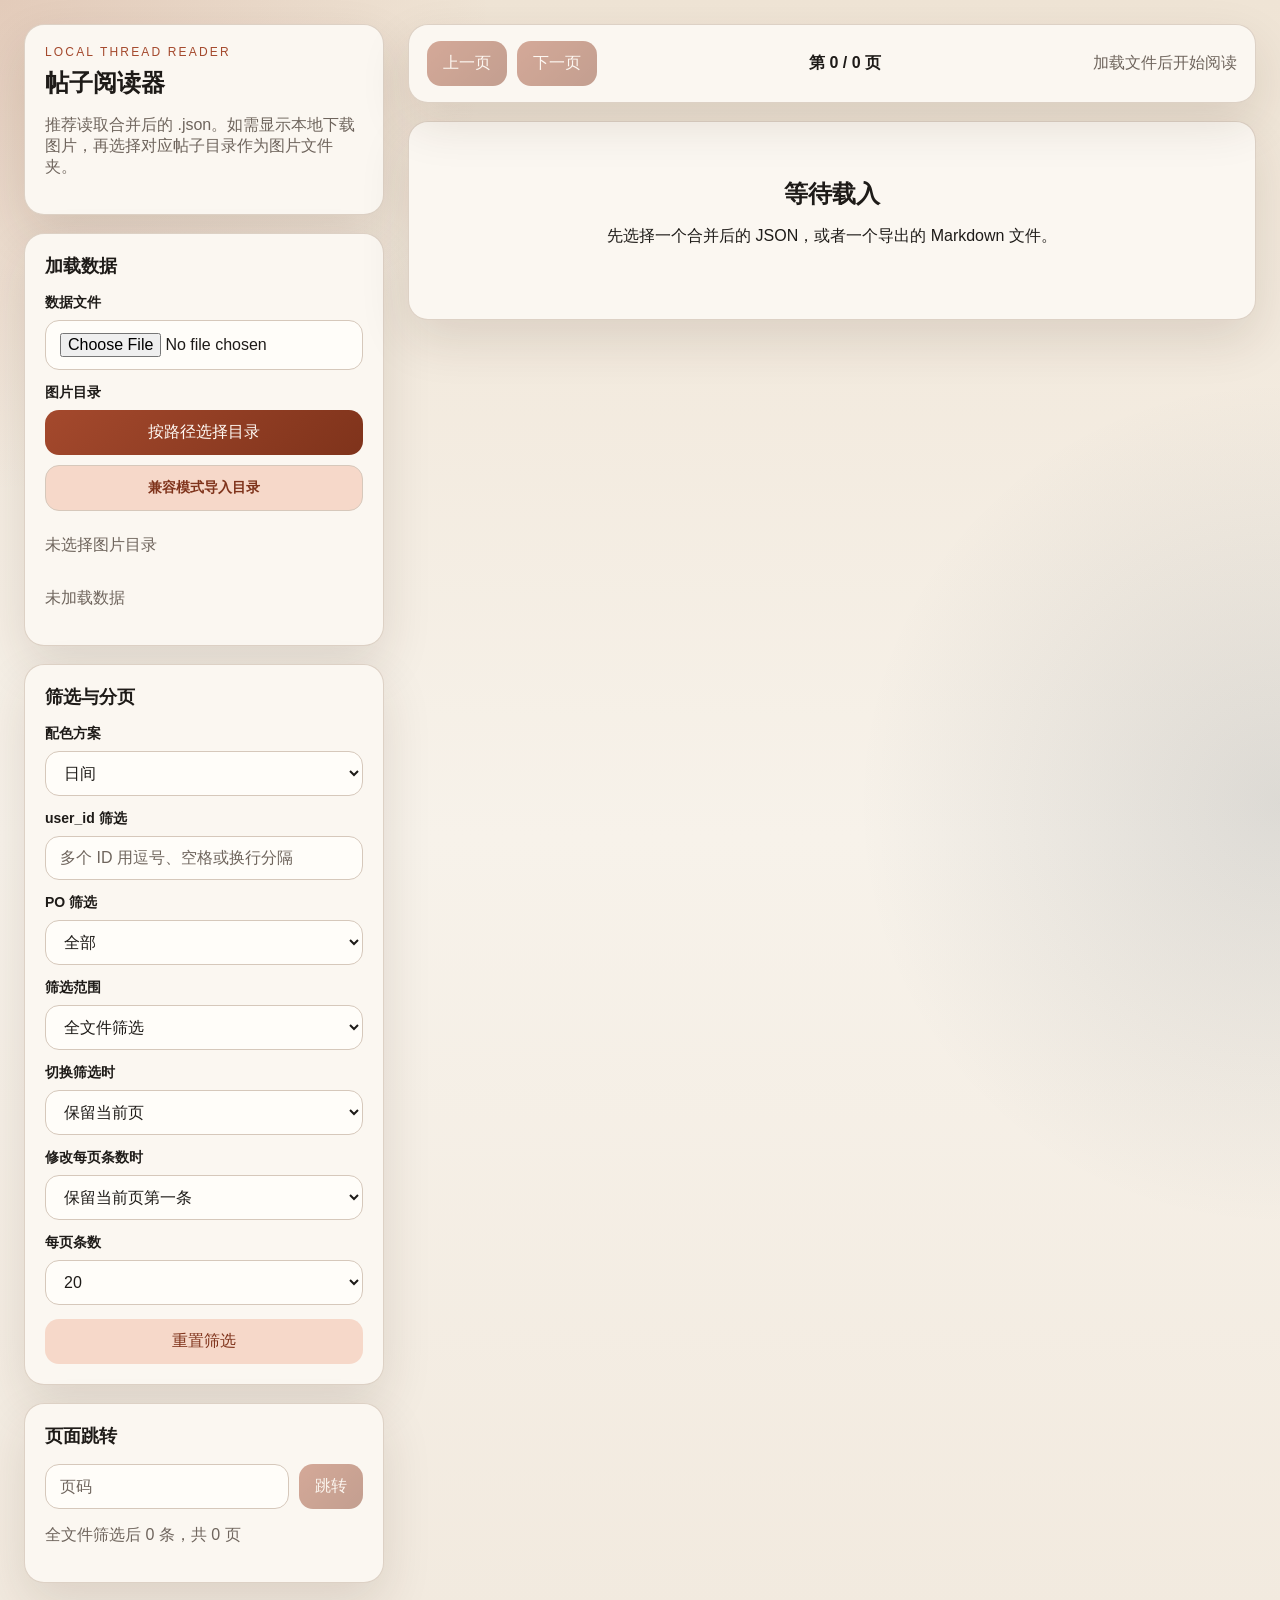
<file: post_reader.html>
<!DOCTYPE html>
<html lang="zh-CN">
<head>
    <meta charset="UTF-8">
    <meta name="viewport" content="width=device-width, initial-scale=1.0">
    <title>帖子阅读器</title>
    <link rel="stylesheet" href="./post_reader.css">
</head>
<body>
    <div class="app-shell">
        <aside class="control-panel">
            <div class="brand-block">
                <p class="eyebrow">Local Thread Reader</p>
                <h1>帖子阅读器</h1>
                <p class="intro">
                    推荐读取合并后的 <code>.json</code>。如需显示本地下载图片，再选择对应帖子目录作为图片文件夹。
                </p>
            </div>

            <section class="panel-card">
                <h2>加载数据</h2>
                <label class="field">
                    <span>数据文件</span>
                    <input id="dataFileInput" type="file" accept=".json,.md">
                </label>
                <div class="field">
                    <span>图片目录</span>
                    <div class="image-source-actions">
                        <button id="pickImageDirectoryButton" type="button">按路径选择目录</button>
                        <label class="inline-file-button">
                            <span>兼容模式导入目录</span>
                            <input id="imageFolderInput" type="file" webkitdirectory multiple>
                        </label>
                    </div>
                    <p id="imageModeSummary" class="muted">未选择图片目录</p>
                </div>
                <p id="sourceSummary" class="muted">未加载数据</p>
            </section>

            <section class="panel-card">
                <h2>筛选与分页</h2>
                <label class="field">
                    <span>配色方案</span>
                    <select id="themeSelect">
                        <option value="day">日间</option>
                        <option value="dusk">晚间</option>
                        <option value="night">夜间</option>
                    </select>
                </label>
                <label class="field">
                    <span>user_id 筛选</span>
                    <input id="userFilterInput" type="text" placeholder="多个 ID 用逗号、空格或换行分隔">
                </label>
                <label class="field">
                    <span>PO 筛选</span>
                    <select id="poFilterSelect">
                        <option value="all">全部</option>
                        <option value="po">只看 PO</option>
                        <option value="non-po">排除 PO</option>
                    </select>
                </label>
                <label class="field">
                    <span>筛选范围</span>
                    <select id="filterScopeSelect">
                        <option value="all">全文件筛选</option>
                        <option value="page">仅当前页筛选</option>
                    </select>
                </label>
                <label class="field">
                    <span>切换筛选时</span>
                    <select id="filterChangeBehaviorSelect">
                        <option value="keep-page">保留当前页</option>
                        <option value="first-page">强制回第一页</option>
                    </select>
                </label>
                <label class="field">
                    <span>修改每页条数时</span>
                    <select id="pageSizeBehaviorSelect">
                        <option value="keep-first-item">保留当前页第一条</option>
                        <option value="first-page">强制回第一页</option>
                    </select>
                </label>
                <label class="field">
                    <span>每页条数</span>
                    <select id="pageSizeSelect">
                        <option value="10">10</option>
                        <option value="20" selected>20</option>
                        <option value="50">50</option>
                        <option value="100">100</option>
                    </select>
                </label>
                <button id="resetFiltersButton" class="ghost-button" type="button">重置筛选</button>
            </section>

            <section class="panel-card">
                <h2>页面跳转</h2>
                <div class="jump-row">
                    <input id="jumpPageInput" type="number" min="1" placeholder="页码">
                    <button id="jumpPageButton" type="button">跳转</button>
                </div>
                <p id="statsLine" class="muted">0 条</p>
            </section>
        </aside>

        <main class="content-area">
            <header class="toolbar">
                <div class="toolbar-left">
                    <button id="prevPageButton" type="button">上一页</button>
                    <button id="nextPageButton" type="button">下一页</button>
                </div>
                <div class="toolbar-center">
                    <strong id="pageInfo">第 0 / 0 页</strong>
                </div>
                <div class="toolbar-right">
                    <span id="renderHint" class="muted">加载文件后开始阅读</span>
                </div>
            </header>

            <section id="emptyState" class="empty-state">
                <h2>等待载入</h2>
                <p>先选择一个合并后的 JSON，或者一个导出的 Markdown 文件。</p>
            </section>

            <section id="postList" class="post-list" hidden></section>
        </main>
    </div>

    <script src="./post_reader.js"></script>
</body>
</html>
</file>
<file: post_reader.css>
:root {
    --bg: #f2eadf;
    --panel: #fbf7f1;
    --panel-strong: #fffdf9;
    --ink: #1e1b18;
    --muted: #6f655d;
    --line: #d6c8bb;
    --accent: #a4492d;
    --accent-strong: #7f331b;
    --accent-soft: #f6d8c9;
    --badge: #22313f;
    --surface-border: rgba(214, 200, 187, 0.8);
    --divider: rgba(214, 200, 187, 0.72);
    --chip-bg: rgba(34, 49, 63, 0.1);
    --title-bg: rgba(164, 73, 45, 0.1);
    --shadow: 0 20px 50px rgba(55, 36, 18, 0.12);
    --radius: 20px;
    --mono: "Consolas", "SFMono-Regular", monospace;
    --sans: "Segoe UI", "PingFang SC", "Microsoft YaHei", sans-serif;
}

[data-theme="dusk"] {
    --bg: #e8ddd2;
    --panel: #f6efe6;
    --panel-strong: #fffaf4;
    --ink: #261d19;
    --muted: #685951;
    --line: #ccb8aa;
    --accent: #8c5638;
    --accent-strong: #693621;
    --accent-soft: #ecd2c1;
    --badge: #314150;
    --surface-border: rgba(204, 184, 170, 0.84);
    --divider: rgba(204, 184, 170, 0.72);
    --chip-bg: rgba(49, 65, 80, 0.12);
    --title-bg: rgba(140, 86, 56, 0.14);
    --shadow: 0 20px 50px rgba(68, 44, 29, 0.16);
}

[data-theme="night"] {
    --bg: #14181d;
    --panel: #1b232c;
    --panel-strong: #24303b;
    --ink: #e7edf3;
    --muted: #9eacb9;
    --line: #34414d;
    --accent: #d07a54;
    --accent-strong: #e89d73;
    --accent-soft: #37261f;
    --badge: #d8e2ea;
    --surface-border: rgba(52, 65, 77, 0.92);
    --divider: rgba(52, 65, 77, 0.9);
    --chip-bg: rgba(216, 226, 234, 0.1);
    --title-bg: rgba(208, 122, 84, 0.14);
    --shadow: 0 20px 50px rgba(0, 0, 0, 0.35);
}

* {
    box-sizing: border-box;
}

body {
    margin: 0;
    min-height: 100vh;
    color: var(--ink);
    color-scheme: light;
    font-family: var(--sans);
    background:
        radial-gradient(circle at top left, rgba(164, 73, 45, 0.16), transparent 24%),
        radial-gradient(circle at right center, rgba(34, 49, 63, 0.12), transparent 28%),
        linear-gradient(180deg, #efe4d5 0%, #f7f2ea 52%, #f2eadf 100%);
    transition: background 180ms ease, color 180ms ease;
}

body[data-theme="dusk"] {
    background:
        radial-gradient(circle at top left, rgba(140, 86, 56, 0.18), transparent 26%),
        radial-gradient(circle at right center, rgba(72, 86, 98, 0.12), transparent 28%),
        linear-gradient(180deg, #e4d5c6 0%, #f2e8dc 54%, #eadfd3 100%);
}

body[data-theme="night"] {
    color-scheme: dark;
    background:
        radial-gradient(circle at top left, rgba(208, 122, 84, 0.14), transparent 20%),
        radial-gradient(circle at right center, rgba(70, 96, 120, 0.16), transparent 26%),
        linear-gradient(180deg, #10151a 0%, #161d25 50%, #11171d 100%);
}

code,
input,
select,
button {
    font: inherit;
}

.app-shell {
    display: grid;
    grid-template-columns: 360px minmax(0, 1fr);
    gap: 24px;
    padding: 24px;
}

.control-panel {
    display: flex;
    flex-direction: column;
    gap: 18px;
}

.brand-block,
.panel-card,
.toolbar,
.empty-state,
.post-card {
    color: var(--ink);
    background: var(--panel);
    backdrop-filter: blur(12px);
    border: 1px solid var(--surface-border);
    border-radius: var(--radius);
    box-shadow: var(--shadow);
    transition: background 180ms ease, border-color 180ms ease, box-shadow 180ms ease;
}

.brand-block,
.panel-card {
    padding: 20px;
}

.eyebrow {
    margin: 0 0 8px;
    color: var(--accent);
    font-size: 12px;
    letter-spacing: 0.18em;
    text-transform: uppercase;
}

.brand-block h1,
.panel-card h2,
.empty-state h2 {
    margin: 0;
    font-weight: 700;
}

.intro,
.muted {
    color: var(--muted);
}

.panel-card h2 {
    margin-bottom: 16px;
    font-size: 18px;
}

.field {
    display: flex;
    flex-direction: column;
    gap: 8px;
    margin-bottom: 14px;
}

.field span {
    font-size: 14px;
    font-weight: 600;
}

.image-source-actions {
    display: grid;
    grid-template-columns: minmax(0, 1fr);
    gap: 10px;
}

.inline-file-button {
    position: relative;
    display: inline-flex;
    align-items: center;
    justify-content: center;
    min-height: 46px;
    padding: 12px 16px;
    color: var(--accent-strong);
    background: var(--accent-soft);
    border: 1px solid var(--line);
    border-radius: 14px;
    cursor: pointer;
    overflow: hidden;
}

.inline-file-button span {
    font-size: 14px;
    font-weight: 600;
}

.inline-file-button input[type="file"] {
    position: absolute;
    inset: 0;
    opacity: 0;
    cursor: pointer;
}

input[type="text"],
input[type="number"],
select,
input[type="file"] {
    width: 100%;
    padding: 12px 14px;
    color: var(--ink);
    background: var(--panel-strong);
    border: 1px solid var(--line);
    border-radius: 14px;
}

input::placeholder {
    color: var(--muted);
}

button {
    padding: 12px 16px;
    color: #fff9f4;
    background: linear-gradient(135deg, var(--accent) 0%, var(--accent-strong) 100%);
    border: none;
    border-radius: 14px;
    cursor: pointer;
    transition: transform 140ms ease, opacity 140ms ease;
}

button:hover:not(:disabled) {
    transform: translateY(-1px);
}

button:disabled {
    opacity: 0.45;
    cursor: not-allowed;
}

.ghost-button {
    width: 100%;
    color: var(--accent-strong);
    background: var(--accent-soft);
}

body[data-theme="night"] .ghost-button {
    color: var(--ink);
}

.jump-row {
    display: grid;
    grid-template-columns: minmax(0, 1fr) auto;
    gap: 10px;
}

.content-area {
    min-width: 0;
}

.toolbar {
    display: grid;
    grid-template-columns: auto 1fr auto;
    align-items: center;
    gap: 16px;
    position: sticky;
    top: 14px;
    z-index: 30;
    padding: 16px 18px;
    margin-bottom: 18px;
}

.toolbar-left,
.toolbar-right {
    display: flex;
    align-items: center;
    gap: 10px;
}

.toolbar-center {
    text-align: center;
}

.empty-state {
    padding: 56px 28px;
    text-align: center;
}

.post-list {
    display: flex;
    flex-direction: column;
    gap: 18px;
}

.post-card {
    overflow: hidden;
}

.post-head {
    display: flex;
    flex-wrap: wrap;
    align-items: center;
    gap: 10px 12px;
    padding: 18px 20px 12px;
    border-bottom: 1px solid var(--divider);
}

.post-no {
    font-family: var(--mono);
    font-size: 14px;
    font-weight: 700;
    color: var(--accent-strong);
}

.user-chip,
.po-chip,
.title-chip {
    display: inline-flex;
    align-items: center;
    padding: 5px 10px;
    border-radius: 999px;
    font-size: 13px;
    font-weight: 600;
}

.user-chip {
    color: var(--badge);
    background: var(--chip-bg);
}

.po-chip {
    color: #fff7f1;
    background: var(--accent);
}

.title-chip {
    color: var(--accent-strong);
    background: var(--title-bg);
}

.post-time {
    margin-left: auto;
    color: var(--muted);
    font-size: 13px;
}

.post-body {
    padding: 18px 20px 22px;
}

.post-content {
    margin: 0;
    white-space: pre-wrap;
    line-height: 1.7;
    word-break: break-word;
}

.post-ref-link {
    display: inline;
    padding: 0;
    color: var(--accent-strong);
    background: transparent;
    border: none;
    border-bottom: 1px dashed currentColor;
    border-radius: 0;
    cursor: pointer;
    font: inherit;
    text-align: left;
}

.post-ref-link:hover {
    opacity: 0.82;
    transform: none;
}

.post-hidden-text {
    display: inline-block;
    padding: 0.08em 0.42em;
    color: transparent;
    background: #121212;
    border: 1px solid #121212;
    border-radius: 6px;
    cursor: pointer;
    font: inherit;
    line-height: inherit;
    text-align: left;
    vertical-align: baseline;
    white-space: pre-wrap;
    user-select: none;
}

.post-hidden-text:hover {
    transform: none;
    opacity: 0.96;
}

.post-hidden-text.is-revealed {
    color: var(--ink);
    background: var(--accent-soft);
    border-color: var(--line);
    user-select: text;
}

.post-hidden-text br {
    content: "";
}

.embedded-inline-post {
    display: block;
    margin: 4px 0 6px 0;
    white-space: normal;
    line-height: 1.5;
}

.embedded-post-card {
    margin: 0;
    border-radius: 14px;
    box-shadow: none;
    background: var(--panel-strong);
    border: 1px solid var(--line);
}

.embedded-post-card .post-head {
    gap: 8px 10px;
    padding: 10px 12px 8px;
}

.embedded-post-card .post-body {
    padding: 10px 12px 12px;
}

.embedded-post-card .post-content {
    font-size: 0.96em;
    line-height: 1.55;
}

.embedded-post-card .post-time {
    font-size: 12px;
}

.embedded-post-card .post-image-wrap {
    margin-top: 10px;
}

.embedded-post-empty {
    padding: 8px 10px;
    color: var(--muted);
    background: var(--panel-strong);
    border: 1px solid var(--line);
    border-radius: 12px;
}

.post-image-wrap {
    margin-top: 16px;
}

.post-image {
    display: block;
    max-width: 100%;
    border: 1px solid var(--line);
    border-radius: 16px;
    box-shadow: 0 12px 30px rgba(48, 32, 18, 0.12);
}

body[data-theme="night"] .post-image {
    box-shadow: 0 12px 30px rgba(0, 0, 0, 0.28);
}

.post-image-fallback {
    margin-top: 10px;
    font-size: 13px;
}

.post-image-fallback a {
    color: var(--accent-strong);
}

@media (max-width: 1080px) {
    .app-shell {
        grid-template-columns: 1fr;
    }
}

@media (max-width: 720px) {
    .app-shell {
        padding: 14px;
        gap: 14px;
    }

    .toolbar {
        grid-template-columns: 1fr;
        justify-items: stretch;
        top: 10px;
    }

    .toolbar-left,
    .toolbar-right {
        justify-content: center;
        flex-wrap: wrap;
    }

    .post-head {
        align-items: flex-start;
    }

    .post-time {
        margin-left: 0;
        width: 100%;
    }
}
</file>
